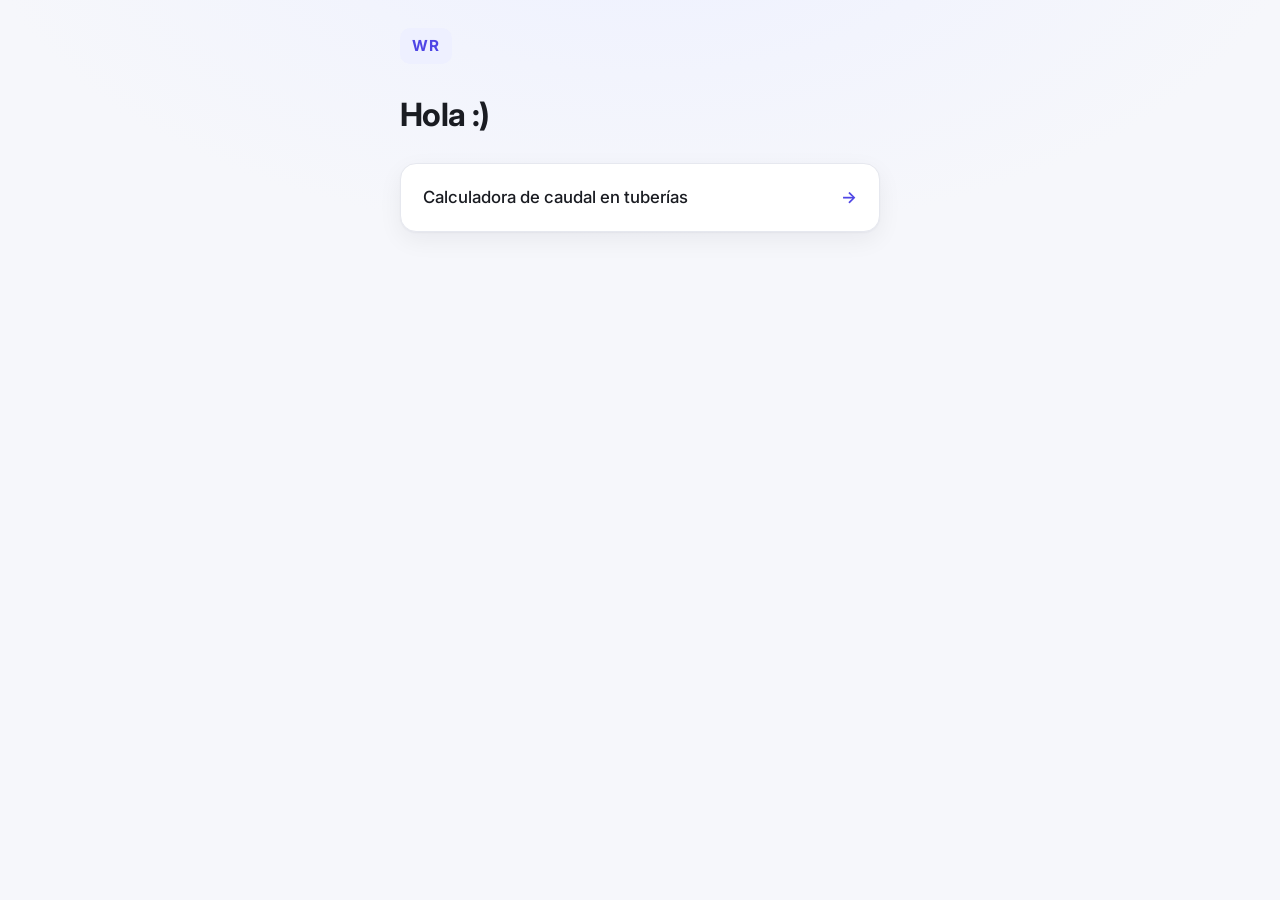
<file: index.html>
<!DOCTYPE html>
<html lang="es">
<head>
  <meta charset="UTF-8">

  <!-- Ajuste para celular -->
  <meta name="viewport" content="width=device-width, initial-scale=1.0">

  <!-- Título del navegador -->
  <title>WR · Calculadoras</title>

  <!-- Descripción para buscadores -->
  <meta
    name="description"
    content="Calculadoras de ingeniería, simples y modernas."
  >

  <!-- Tipografía -->
  <link rel="preconnect" href="https://fonts.googleapis.com">
  <link rel="preconnect" href="https://fonts.gstatic.com" crossorigin>
  <link
    href="https://fonts.googleapis.com/css2?family=Inter:wght@400;500;600;700&display=swap"
    rel="stylesheet"
  >

  <!-- Archivo de estilos -->
  <link rel="stylesheet" href="css/styles.css">
</head>

<body>
  <!-- Encabezado con la marca del sitio -->
  <header class="site-header">
    <a class="brand" href="index.html">WR</a>
  </header>

  <!-- Contenido principal -->
  <main>
    <h1 class="hero">Hola :)</h1>

    <!-- Lista de calculadoras -->
    <nav aria-label="Calculadoras disponibles">
      <a class="card" href="calculadoras/caudal.html">
        Calculadora de caudal en tuberías
      </a>
    </nav>
  </main>
</body>
</html>
</file>
<file: css/styles.css>
/* Variables de color y diseño */
:root {
  --bg: #f6f7fb;
  --bg-gradient: radial-gradient(1200px 600px at 50% -10%, #eef1ff 0%, var(--bg) 55%);
  --surface: #ffffff;
  --text: #1a1c22;
  --muted: #6b7280;
  --border: #e6e8ef;
  --accent: #4f46e5;
  --accent-soft: #eef0ff;
  --shadow: 0 1px 2px rgba(16, 24, 40, 0.04), 0 8px 24px rgba(16, 24, 40, 0.06);
  --shadow-hover: 0 4px 8px rgba(16, 24, 40, 0.06), 0 16px 40px rgba(79, 70, 229, 0.12);
  --radius: 16px;
}

/* Modo oscuro automático */
@media (prefers-color-scheme: dark) {
  :root {
    --bg: #0d0f16;
    --bg-gradient: radial-gradient(1200px 600px at 50% -10%, #1a1d2e 0%, var(--bg) 55%);
    --surface: #161925;
    --text: #f2f3f7;
    --muted: #9aa1b1;
    --border: #262a3a;
    --accent: #818cf8;
    --accent-soft: #1e2135;
    --shadow: 0 1px 2px rgba(0, 0, 0, 0.3), 0 8px 24px rgba(0, 0, 0, 0.35);
    --shadow-hover: 0 4px 8px rgba(0, 0, 0, 0.3), 0 16px 40px rgba(0, 0, 0, 0.5);
  }
}

/* Incluye bordes en el tamaño */
*,
*::before,
*::after {
  box-sizing: border-box;
}

/* Estilos generales */
body {
  margin: 0;
  min-height: 100vh;
  padding: 28px 20px 120px;
  display: flex;
  flex-direction: column;
  align-items: center;
  justify-content: flex-start;
  font-family: "Inter", system-ui, -apple-system, "Segoe UI", sans-serif;
  line-height: 1.6;
  color: var(--text);
  background: var(--bg-gradient), var(--bg);
  -webkit-font-smoothing: antialiased;
  text-rendering: optimizeLegibility;
}

/* Encabezado con la marca del sitio */
.site-header {
  width: 100%;
  max-width: 480px;
  margin: 0 auto 32px;
  display: flex;
  align-items: center;
}

.brand {
  display: inline-flex;
  align-items: center;
  padding: 6px 12px;
  font-size: 0.95rem;
  font-weight: 700;
  letter-spacing: 0.06em;
  color: var(--accent);
  text-decoration: none;
  background: var(--accent-soft);
  border-radius: 10px;
  transition: transform 0.18s ease, filter 0.18s ease;
}

.brand:hover {
  transform: translateY(-1px);
  filter: brightness(1.05);
}

/* Contenedor principal */
main {
  width: 100%;
  max-width: 480px;
  margin: 0 auto;
}

/* Jerarquía de títulos */
h1 {
  margin: 0 0 24px;
  font-size: 1.4rem;
  font-weight: 700;
  letter-spacing: -0.01em;
  line-height: 1.25;
}

/* Título grande solo para la portada */
.hero {
  margin-bottom: 28px;
  font-size: clamp(1.6rem, 5vw, 2rem);
  letter-spacing: -0.02em;
  line-height: 1.2;
}

/* Lista de enlaces */
nav {
  display: grid;
  gap: 14px;
}

a {
  color: var(--accent);
}

/* Enlace tipo tarjeta */
.card {
  display: flex;
  align-items: center;
  gap: 12px;
  padding: 20px 22px;
  font-size: 1.05rem;
  font-weight: 500;
  color: var(--text);
  text-decoration: none;
  background: var(--surface);
  border: 1px solid var(--border);
  border-radius: var(--radius);
  box-shadow: var(--shadow);
  transition: transform 0.18s ease, box-shadow 0.18s ease, border-color 0.18s ease;
}

.card::after {
  content: "→";
  margin-left: auto;
  color: var(--accent);
  font-weight: 600;
  transition: transform 0.18s ease;
}

.card:hover {
  transform: translateY(-2px);
  border-color: var(--accent);
  box-shadow: var(--shadow-hover);
}

.card:hover::after {
  transform: translateX(4px);
}

.card:active {
  transform: translateY(0);
}

/* Enlace de regreso */
.back {
  display: inline-flex;
  align-items: center;
  gap: 6px;
  margin-bottom: 28px;
  font-weight: 500;
  text-decoration: none;
  color: var(--muted);
  transition: color 0.18s ease;
}

.back:hover {
  color: var(--accent);
}

/* Tarjeta que envuelve el formulario */
form {
  display: grid;
  gap: 14px;
  padding: 28px;
  background: var(--surface);
  border: 1px solid var(--border);
  border-radius: var(--radius);
  box-shadow: var(--shadow);
}

label {
  font-size: 0.92rem;
  font-weight: 600;
  color: var(--muted);
}

/* Etiquetas del formulario: símbolo a la izquierda, unidad a la derecha */
form label {
  display: flex;
  align-items: center;
  justify-content: space-between;
  gap: 10px;
}

/* Indicador de la unidad seleccionada, junto al input */
.label-unidad {
  font-size: 0.78rem;
  font-weight: 700;
  color: var(--accent);
  background: var(--accent-soft);
  padding: 2px 9px;
  border-radius: 999px;
}

.label-unidad:empty {
  display: none;
}

/* Símbolos matemáticos */
var {
  font-family: Georgia, "Times New Roman", serif;
  font-style: italic;
}

/* Descripción y ecuación de la calculadora */
.info {
  margin-bottom: 24px;
}

.info__texto {
  margin: 0 0 14px;
  font-size: 0.95rem;
  color: var(--muted);
}

.info__ecuacion {
  margin: 0;
  padding: 14px 16px;
  text-align: center;
  font-size: 1.2rem;
  color: var(--text);
  background: var(--surface);
  border: 1px solid var(--border);
  border-radius: 12px;
}

.info__ecuacion sup {
  font-size: 0.7em;
}

/* Quita el margen extra que KaTeX añade en modo display */
.info__ecuacion .katex-display {
  margin: 0;
}

input,
button {
  width: 100%;
  min-height: 50px;
  padding: 12px 14px;
  font: inherit;
  border-radius: 12px;
}

input {
  color: var(--text);
  background: var(--bg);
  border: 1px solid var(--border);
  transition: border-color 0.18s ease, box-shadow 0.18s ease;
}

input:focus {
  outline: none;
  border-color: var(--accent);
  box-shadow: 0 0 0 4px var(--accent-soft);
}

button {
  margin-top: 8px;
  font-weight: 600;
  color: #fff;
  background: var(--accent);
  border: 0;
  cursor: pointer;
  transition: filter 0.18s ease, transform 0.1s ease;
}

button:hover {
  filter: brightness(1.08);
}

button:active {
  transform: scale(0.99);
}

/* Espacio para el resultado */
#resultado {
  min-height: 24px;
  margin-top: 24px;
  font-size: 1.1rem;
  font-weight: 700;
  text-align: center;
  color: var(--accent);
}

/* La gráfica y las notas se ensanchan más allá de la columna del formulario
   (que es angosta) y se centran respecto a la ventana. */
.grafica,
.notas {
  width: min(94vw, 720px);
  margin-left: 50%;
  transform: translateX(-50%);
}

/* ---- Gráfica velocidad–caudal (siempre en tema claro, técnico) ---- */
.grafica {
  margin-top: 24px;
  padding: 18px;
  color: #1a1c22;
  background: #ffffff;
  border: 1px solid #e6e8ef;
  border-radius: var(--radius);
  box-shadow: var(--shadow);
}

.grafica__titulo {
  margin: 0 0 4px;
  font-size: 1rem;
  font-weight: 700;
  color: #1a1c22;
}

.grafica__sub {
  margin: 0 0 12px;
  font-size: 0.85rem;
  color: #6b7280;
}

/* En columnas angostas se puede desplazar horizontalmente sin deformarse */
.grafica__lienzo {
  overflow-x: auto;
}

.grafica svg {
  display: block;
  width: 100%;
  min-width: 560px;
  height: auto;
}

/* Trazos de la gráfica */
.g-rejilla { stroke: #eef0f5; stroke-width: 1; }
.g-eje { stroke: #b8becc; stroke-width: 1.5; }
.g-recta { stroke: #16a34a; stroke-width: 2.5; }
.g-ref { stroke: #c3c8d4; stroke-width: 1.5; stroke-dasharray: 4 4; }
.g-ref--azul { stroke: #2563eb; stroke-dasharray: 3 3; opacity: 0.55; }
.g-punto-ref { fill: #6b7280; }
.g-punto { fill: #2563eb; stroke: #ffffff; stroke-width: 2.5; }

/* Capa de interacción: línea guía + tooltip */
.g-hover-linea { stroke: #2563eb; stroke-width: 1; stroke-dasharray: 3 3; opacity: 0.6; }
.g-hover-pt { fill: #2563eb; opacity: 0.75; }
.g-hover-caja { fill: #1a1c22; opacity: 0.92; }
.g-hover-txt { fill: #ffffff; font-size: 11px; }

/* Control (slider) de la gráfica */
.grafica__control {
  display: flex;
  align-items: center;
  gap: 12px;
  margin-top: 16px;
  font-size: 0.85rem;
  color: #374151;
}

.grafica__control label {
  font-weight: 600;
  white-space: nowrap;
}

.grafica__control input[type="range"] {
  flex: 1 1 auto;
  min-width: 0;
  accent-color: #2563eb;
  cursor: pointer;
}

.grafica__control output {
  min-width: 84px;
  font-weight: 700;
  color: #2563eb;
  text-align: right;
  white-space: nowrap;
}

/* Textos de la gráfica */
.g-tick { fill: #9aa1b1; font-size: 11px; }
.g-tick--y { text-anchor: end; }
.g-tick--x { text-anchor: middle; }
.g-eje-titulo { fill: #4b5563; font-size: 12px; font-weight: 600; text-anchor: middle; }
.g-q-ref { fill: #6b7280; font-size: 11px; text-anchor: middle; }
.g-q-punto { fill: #2563eb; font-size: 12.5px; font-weight: 700; text-anchor: middle; }
.g-lim-nombre { fill: #374151; font-size: 11px; font-weight: 600; text-anchor: middle; }
.g-lim-valor { fill: #6b7280; font-size: 11px; text-anchor: middle; }

/* Leyenda y notas técnicas */
.notas {
  margin-top: 16px;
  padding: 16px;
  color: #374151;
  background: #ffffff;
  border: 1px solid #e6e8ef;
  border-radius: var(--radius);
  box-shadow: var(--shadow);
}

.notas__leyenda {
  display: flex;
  flex-wrap: wrap;
  gap: 8px 16px;
  margin-bottom: 14px;
  font-size: 0.85rem;
  color: #374151;
}

.notas__item {
  display: inline-flex;
  align-items: center;
  gap: 6px;
}

.notas__swatch {
  width: 14px;
  height: 14px;
  flex: 0 0 auto;
  border-radius: 4px;
}

.notas__swatch--recta { background: #16a34a; }
.notas__swatch--punto { background: #2563eb; }
.notas__swatch--ref { background: #6b7280; }

.notas h3 {
  margin: 0 0 8px;
  font-size: 0.9rem;
  color: #1a1c22;
}

.notas p {
  margin: 0 0 8px;
  font-size: 0.85rem;
  line-height: 1.55;
}

.notas p:last-child {
  margin-bottom: 0;
}

.notas cite {
  color: #6b7280;
}

/* ---- Barra inferior de unidades ---- */
.unit-bar {
  position: fixed;
  left: 50%;
  bottom: 16px;
  transform: translateX(-50%);
  z-index: 50;
  display: flex;
  align-items: center;
  gap: 10px;
  width: fit-content;
  max-width: calc(100% - 24px);
  padding: 8px;
  background: var(--surface);
  background: color-mix(in srgb, var(--surface) 88%, transparent);
  -webkit-backdrop-filter: blur(12px);
  backdrop-filter: blur(12px);
  border: 1px solid var(--border);
  border-radius: 999px;
  box-shadow: var(--shadow);
}

/* Botón minimizar / expandir */
.unit-bar__toggle {
  display: inline-flex;
  align-items: center;
  gap: 7px;
  flex: 0 0 auto;
  width: auto; /* anula el "button { width: 100% }" global del formulario */
  min-height: 40px;
  padding: 8px 16px;
  font: inherit;
  font-size: 0.85rem;
  font-weight: 600;
  color: var(--text);
  background: var(--bg);
  border: 1px solid var(--border);
  border-radius: 999px;
  cursor: pointer;
  white-space: nowrap;
  transition: border-color 0.18s ease, background 0.18s ease;
}

.unit-bar__toggle:hover {
  border-color: var(--accent);
}

.unit-bar__icon {
  font-size: 1rem;
  line-height: 1;
}

/* Contenedor de los selectores (fila; en móvil pasa a columna abajo) */
.unit-bar__items {
  display: flex;
  flex: 0 0 auto;
  align-items: center;
  gap: 8px 16px;
}

/* Minimizada: solo se ve el botón */
.unit-bar[data-colapsada="true"] .unit-bar__items {
  display: none;
}

.unit-bar__item {
  display: inline-flex;
  align-items: center;
  gap: 7px;
  font-size: 0.9rem;
  font-weight: 500;
  color: var(--muted);
  white-space: nowrap;
}

.unit-bar select {
  min-height: 34px;
  padding: 4px 10px;
  font: inherit;
  font-weight: 600;
  color: var(--text);
  background: var(--bg);
  border: 1px solid var(--border);
  border-radius: 10px;
  cursor: pointer;
  transition: border-color 0.18s ease, box-shadow 0.18s ease;
}

.unit-bar select:focus {
  outline: none;
  border-color: var(--accent);
  box-shadow: 0 0 0 3px var(--accent-soft);
}

/* ---- Móvil: barra ancha abajo, unidades en columna, sin recortes ---- */
@media (max-width: 560px) {
  .unit-bar {
    left: 12px;
    right: 12px;
    bottom: 12px;
    transform: none;
    width: auto;
    max-width: none;
    flex-direction: column;
    align-items: stretch;
    gap: 0;
    padding: 10px;
    border-radius: 18px;
  }

  .unit-bar__toggle {
    justify-content: center;
  }

  .unit-bar__items {
    flex-direction: column;
    align-items: stretch;
    gap: 10px;
    margin-top: 10px;
    padding-right: 0;
    overflow-x: visible;
    max-height: 45vh;
    overflow-y: auto;
  }

  .unit-bar__item {
    justify-content: space-between;
    font-size: 1rem;
  }

  .unit-bar select {
    min-height: 40px;
  }

  /* Minimizada en móvil: se encoge a una esquina en vez de ocupar todo el ancho */
  .unit-bar[data-colapsada="true"] {
    left: auto;
    right: 12px;
    border-radius: 999px;
  }
}
</file>
